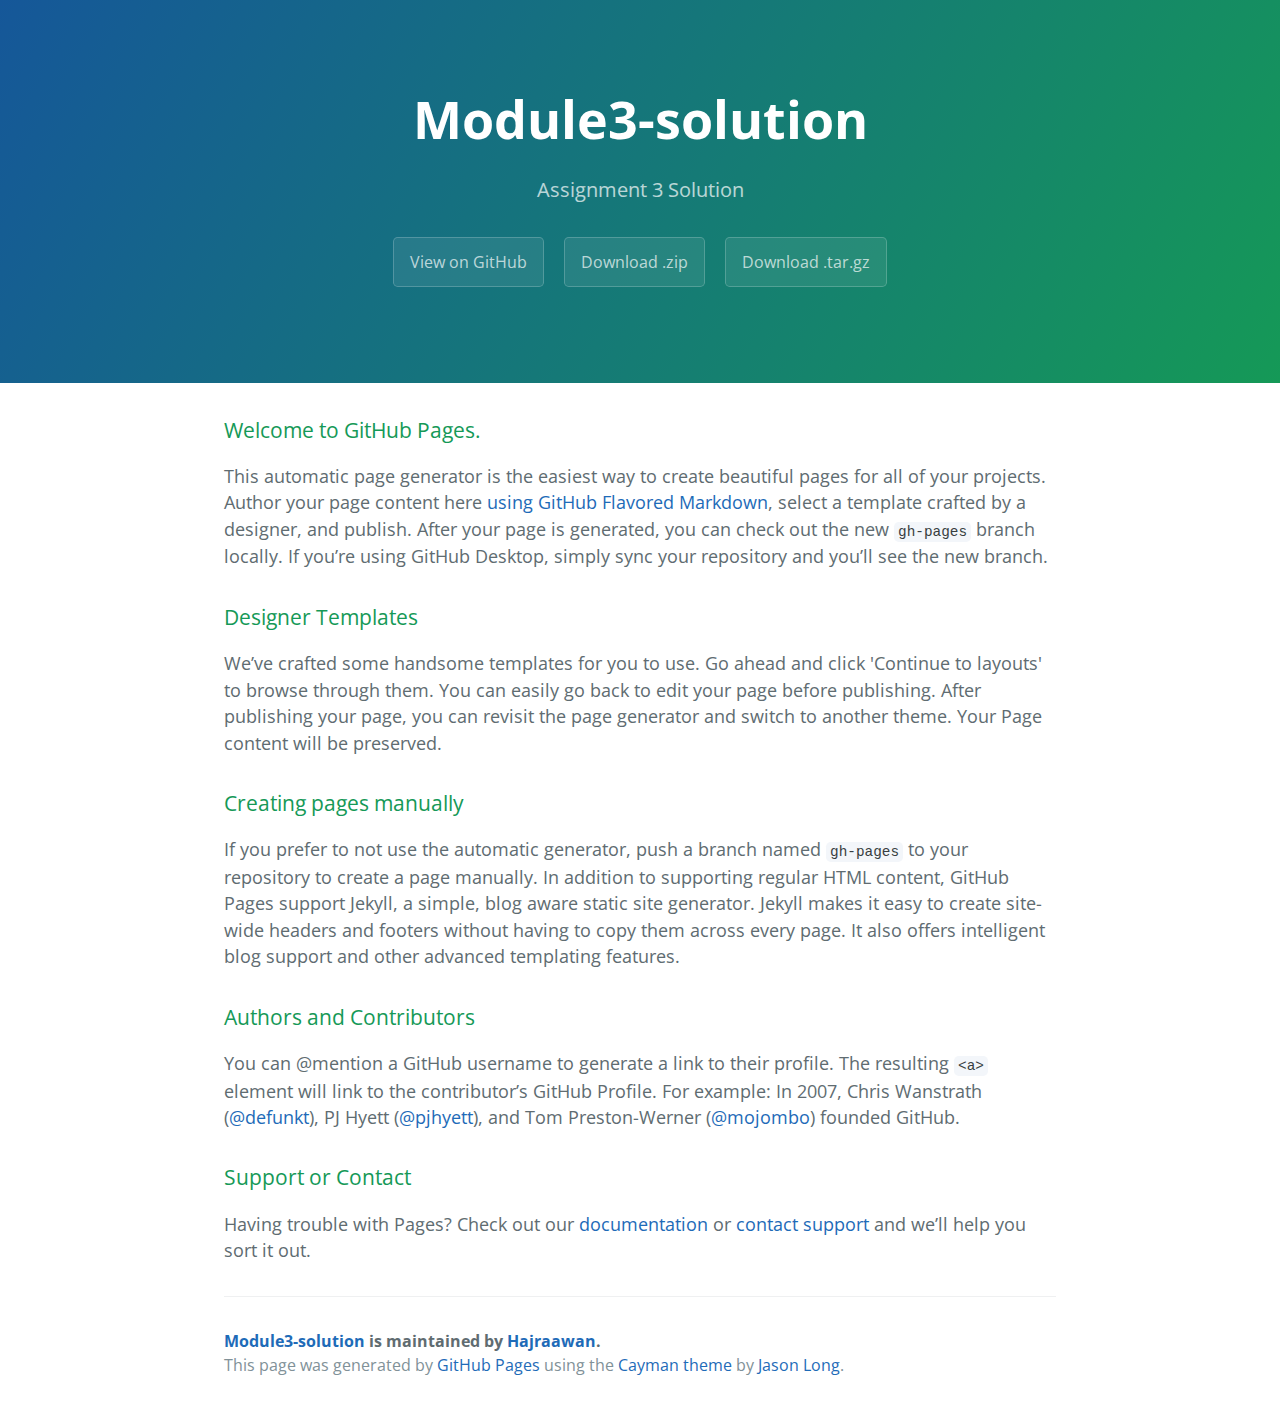
<file: index.html>
<!DOCTYPE html>
<html lang="en-us">
  <head>
    <meta charset="UTF-8">
    <title>Module3-solution by Hajraawan</title>
    <meta name="viewport" content="width=device-width, initial-scale=1">
    <link rel="stylesheet" type="text/css" href="stylesheets/normalize.css" media="screen">
    <link href='https://fonts.googleapis.com/css?family=Open+Sans:400,700' rel='stylesheet' type='text/css'>
    <link rel="stylesheet" type="text/css" href="stylesheets/stylesheet.css" media="screen">
    <link rel="stylesheet" type="text/css" href="stylesheets/github-light.css" media="screen">
  </head>
  <body>
    <section class="page-header">
      <h1 class="project-name">Module3-solution</h1>
      <h2 class="project-tagline">Assignment 3 Solution</h2>
      <a href="https://github.com/Hajraawan/Module3-solution" class="btn">View on GitHub</a>
      <a href="https://github.com/Hajraawan/Module3-solution/zipball/master" class="btn">Download .zip</a>
      <a href="https://github.com/Hajraawan/Module3-solution/tarball/master" class="btn">Download .tar.gz</a>
    </section>

    <section class="main-content">
      <h3>
<a id="welcome-to-github-pages" class="anchor" href="#welcome-to-github-pages" aria-hidden="true"><span aria-hidden="true" class="octicon octicon-link"></span></a>Welcome to GitHub Pages.</h3>

<p>This automatic page generator is the easiest way to create beautiful pages for all of your projects. Author your page content here <a href="https://guides.github.com/features/mastering-markdown/">using GitHub Flavored Markdown</a>, select a template crafted by a designer, and publish. After your page is generated, you can check out the new <code>gh-pages</code> branch locally. If you’re using GitHub Desktop, simply sync your repository and you’ll see the new branch.</p>

<h3>
<a id="designer-templates" class="anchor" href="#designer-templates" aria-hidden="true"><span aria-hidden="true" class="octicon octicon-link"></span></a>Designer Templates</h3>

<p>We’ve crafted some handsome templates for you to use. Go ahead and click 'Continue to layouts' to browse through them. You can easily go back to edit your page before publishing. After publishing your page, you can revisit the page generator and switch to another theme. Your Page content will be preserved.</p>

<h3>
<a id="creating-pages-manually" class="anchor" href="#creating-pages-manually" aria-hidden="true"><span aria-hidden="true" class="octicon octicon-link"></span></a>Creating pages manually</h3>

<p>If you prefer to not use the automatic generator, push a branch named <code>gh-pages</code> to your repository to create a page manually. In addition to supporting regular HTML content, GitHub Pages support Jekyll, a simple, blog aware static site generator. Jekyll makes it easy to create site-wide headers and footers without having to copy them across every page. It also offers intelligent blog support and other advanced templating features.</p>

<h3>
<a id="authors-and-contributors" class="anchor" href="#authors-and-contributors" aria-hidden="true"><span aria-hidden="true" class="octicon octicon-link"></span></a>Authors and Contributors</h3>

<p>You can @mention a GitHub username to generate a link to their profile. The resulting <code>&lt;a&gt;</code> element will link to the contributor’s GitHub Profile. For example: In 2007, Chris Wanstrath (<a href="https://github.com/defunkt" class="user-mention">@defunkt</a>), PJ Hyett (<a href="https://github.com/pjhyett" class="user-mention">@pjhyett</a>), and Tom Preston-Werner (<a href="https://github.com/mojombo" class="user-mention">@mojombo</a>) founded GitHub.</p>

<h3>
<a id="support-or-contact" class="anchor" href="#support-or-contact" aria-hidden="true"><span aria-hidden="true" class="octicon octicon-link"></span></a>Support or Contact</h3>

<p>Having trouble with Pages? Check out our <a href="https://help.github.com/pages">documentation</a> or <a href="https://github.com/contact">contact support</a> and we’ll help you sort it out.</p>

      <footer class="site-footer">
        <span class="site-footer-owner"><a href="https://github.com/Hajraawan/Module3-solution">Module3-solution</a> is maintained by <a href="https://github.com/Hajraawan">Hajraawan</a>.</span>

        <span class="site-footer-credits">This page was generated by <a href="https://pages.github.com">GitHub Pages</a> using the <a href="https://github.com/jasonlong/cayman-theme">Cayman theme</a> by <a href="https://twitter.com/jasonlong">Jason Long</a>.</span>
      </footer>

    </section>

  
  </body>
</html>
</file>
<file: stylesheets/stylesheet.css>
* {
  box-sizing: border-box; }

body {
  padding: 0;
  margin: 0;
  font-family: "Open Sans", "Helvetica Neue", Helvetica, Arial, sans-serif;
  font-size: 16px;
  line-height: 1.5;
  color: #606c71; }

a {
  color: #1e6bb8;
  text-decoration: none; }
  a:hover {
    text-decoration: underline; }

.btn {
  display: inline-block;
  margin-bottom: 1rem;
  color: rgba(255, 255, 255, 0.7);
  background-color: rgba(255, 255, 255, 0.08);
  border-color: rgba(255, 255, 255, 0.2);
  border-style: solid;
  border-width: 1px;
  border-radius: 0.3rem;
  transition: color 0.2s, background-color 0.2s, border-color 0.2s; }
  .btn + .btn {
    margin-left: 1rem; }

.btn:hover {
  color: rgba(255, 255, 255, 0.8);
  text-decoration: none;
  background-color: rgba(255, 255, 255, 0.2);
  border-color: rgba(255, 255, 255, 0.3); }

@media screen and (min-width: 64em) {
  .btn {
    padding: 0.75rem 1rem; } }

@media screen and (min-width: 42em) and (max-width: 64em) {
  .btn {
    padding: 0.6rem 0.9rem;
    font-size: 0.9rem; } }

@media screen and (max-width: 42em) {
  .btn {
    display: block;
    width: 100%;
    padding: 0.75rem;
    font-size: 0.9rem; }
    .btn + .btn {
      margin-top: 1rem;
      margin-left: 0; } }

.page-header {
  color: #fff;
  text-align: center;
  background-color: #159957;
  background-image: linear-gradient(120deg, #155799, #159957); }

@media screen and (min-width: 64em) {
  .page-header {
    padding: 5rem 6rem; } }

@media screen and (min-width: 42em) and (max-width: 64em) {
  .page-header {
    padding: 3rem 4rem; } }

@media screen and (max-width: 42em) {
  .page-header {
    padding: 2rem 1rem; } }

.project-name {
  margin-top: 0;
  margin-bottom: 0.1rem; }

@media screen and (min-width: 64em) {
  .project-name {
    font-size: 3.25rem; } }

@media screen and (min-width: 42em) and (max-width: 64em) {
  .project-name {
    font-size: 2.25rem; } }

@media screen and (max-width: 42em) {
  .project-name {
    font-size: 1.75rem; } }

.project-tagline {
  margin-bottom: 2rem;
  font-weight: normal;
  opacity: 0.7; }

@media screen and (min-width: 64em) {
  .project-tagline {
    font-size: 1.25rem; } }

@media screen and (min-width: 42em) and (max-width: 64em) {
  .project-tagline {
    font-size: 1.15rem; } }

@media screen and (max-width: 42em) {
  .project-tagline {
    font-size: 1rem; } }

.main-content :first-child {
  margin-top: 0; }
.main-content img {
  max-width: 100%; }
.main-content h1, .main-content h2, .main-content h3, .main-content h4, .main-content h5, .main-content h6 {
  margin-top: 2rem;
  margin-bottom: 1rem;
  font-weight: normal;
  color: #159957; }
.main-content p {
  margin-bottom: 1em; }
.main-content code {
  padding: 2px 4px;
  font-family: Consolas, "Liberation Mono", Menlo, Courier, monospace;
  font-size: 0.9rem;
  color: #383e41;
  background-color: #f3f6fa;
  border-radius: 0.3rem; }
.main-content pre {
  padding: 0.8rem;
  margin-top: 0;
  margin-bottom: 1rem;
  font: 1rem Consolas, "Liberation Mono", Menlo, Courier, monospace;
  color: #567482;
  word-wrap: normal;
  background-color: #f3f6fa;
  border: solid 1px #dce6f0;
  border-radius: 0.3rem; }
  .main-content pre > code {
    padding: 0;
    margin: 0;
    font-size: 0.9rem;
    color: #567482;
    word-break: normal;
    white-space: pre;
    background: transparent;
    border: 0; }
.main-content .highlight {
  margin-bottom: 1rem; }
  .main-content .highlight pre {
    margin-bottom: 0;
    word-break: normal; }
.main-content .highlight pre, .main-content pre {
  padding: 0.8rem;
  overflow: auto;
  font-size: 0.9rem;
  line-height: 1.45;
  border-radius: 0.3rem; }
.main-content pre code, .main-content pre tt {
  display: inline;
  max-width: initial;
  padding: 0;
  margin: 0;
  overflow: initial;
  line-height: inherit;
  word-wrap: normal;
  background-color: transparent;
  border: 0; }
  .main-content pre code:before, .main-content pre code:after, .main-content pre tt:before, .main-content pre tt:after {
    content: normal; }
.main-content ul, .main-content ol {
  margin-top: 0; }
.main-content blockquote {
  padding: 0 1rem;
  margin-left: 0;
  color: #819198;
  border-left: 0.3rem solid #dce6f0; }
  .main-content blockquote > :first-child {
    margin-top: 0; }
  .main-content blockquote > :last-child {
    margin-bottom: 0; }
.main-content table {
  display: block;
  width: 100%;
  overflow: auto;
  word-break: normal;
  word-break: keep-all; }
  .main-content table th {
    font-weight: bold; }
  .main-content table th, .main-content table td {
    padding: 0.5rem 1rem;
    border: 1px solid #e9ebec; }
.main-content dl {
  padding: 0; }
  .main-content dl dt {
    padding: 0;
    margin-top: 1rem;
    font-size: 1rem;
    font-weight: bold; }
  .main-content dl dd {
    padding: 0;
    margin-bottom: 1rem; }
.main-content hr {
  height: 2px;
  padding: 0;
  margin: 1rem 0;
  background-color: #eff0f1;
  border: 0; }

@media screen and (min-width: 64em) {
  .main-content {
    max-width: 64rem;
    padding: 2rem 6rem;
    margin: 0 auto;
    font-size: 1.1rem; } }

@media screen and (min-width: 42em) and (max-width: 64em) {
  .main-content {
    padding: 2rem 4rem;
    font-size: 1.1rem; } }

@media screen and (max-width: 42em) {
  .main-content {
    padding: 2rem 1rem;
    font-size: 1rem; } }

.site-footer {
  padding-top: 2rem;
  margin-top: 2rem;
  border-top: solid 1px #eff0f1; }

.site-footer-owner {
  display: block;
  font-weight: bold; }

.site-footer-credits {
  color: #819198; }

@media screen and (min-width: 64em) {
  .site-footer {
    font-size: 1rem; } }

@media screen and (min-width: 42em) and (max-width: 64em) {
  .site-footer {
    font-size: 1rem; } }

@media screen and (max-width: 42em) {
  .site-footer {
    font-size: 0.9rem; } }
</file>
<file: stylesheets/github-light.css>
/*!
 * GitHub Light v0.3.0
 * Copyright (c) 2012 - 2016 GitHub, Inc.
 * Licensed under MIT (https://github.com/primer/github-syntax-theme-generator/blob/master/LICENSE)
 */

.pl-c /* comment, punctuation.definition.comment, string.comment */ {
  color: #969896;
}

.pl-c1 /* constant, entity.name.constant, variable.other.constant, variable.language, support, meta.property-name, support.constant, support.variable, meta.module-reference, markup.raw, meta.diff.header */,
.pl-s .pl-v /* string variable */ {
  color: #0086b3;
}

.pl-e /* entity */,
.pl-en /* entity.name */ {
  color: #795da3;
}

.pl-smi /* variable.parameter.function, storage.modifier.package, storage.modifier.import, storage.type.java, variable.other */,
.pl-s .pl-s1 /* string source */ {
  color: #333;
}

.pl-ent /* entity.name.tag */ {
  color: #63a35c;
}

.pl-k /* keyword, storage, storage.type */ {
  color: #a71d5d;
}

.pl-s /* string */,
.pl-pds /* punctuation.definition.string, source.regexp, string.regexp.character-class */,
.pl-s .pl-pse .pl-s1 /* string punctuation.section.embedded source */,
.pl-sr /* string.regexp */,
.pl-sr .pl-cce /* string.regexp constant.character.escape */,
.pl-sr .pl-sre /* string.regexp source.ruby.embedded */,
.pl-sr .pl-sra /* string.regexp string.regexp.arbitrary-repitition */ {
  color: #183691;
}

.pl-v /* variable */,
.pl-smw /* sublimelinter.mark.warning */ {
  color: #ed6a43;
}

.pl-bu /* invalid.broken, invalid.deprecated, invalid.unimplemented, message.error, brackethighlighter.unmatched, sublimelinter.mark.error */ {
  color: #b52a1d;
}

.pl-ii /* invalid.illegal */ {
  color: #f8f8f8;
  background-color: #b52a1d;
}

.pl-c2 /* carriage-return */ {
  color: #f8f8f8;
  background-color: #b52a1d;
}

.pl-c2::before /* carriage-return */ {
  content: "^M";
}

.pl-sr .pl-cce /* string.regexp constant.character.escape */ {
  font-weight: bold;
  color: #63a35c;
}

.pl-ml /* markup.list */ {
  color: #693a17;
}

.pl-mh /* markup.heading */,
.pl-mh .pl-en /* markup.heading entity.name */,
.pl-ms /* meta.separator */ {
  font-weight: bold;
  color: #1d3e81;
}

.pl-mq /* markup.quote */ {
  color: #008080;
}

.pl-mi /* markup.italic */ {
  font-style: italic;
  color: #333;
}

.pl-mb /* markup.bold */ {
  font-weight: bold;
  color: #333;
}

.pl-md /* markup.deleted, meta.diff.header.from-file, punctuation.definition.deleted */ {
  color: #bd2c00;
  background-color: #ffecec;
}

.pl-mi1 /* markup.inserted, meta.diff.header.to-file, punctuation.definition.inserted */ {
  color: #55a532;
  background-color: #eaffea;
}

.pl-mc /* markup.changed, punctuation.definition.changed */ {
  color: #ef9700;
  background-color: #ffe3b4;
}

.pl-mi2 /* markup.ignored, markup.untracked */ {
  color: #d8d8d8;
  background-color: #808080;
}

.pl-mdr /* meta.diff.range */ {
  font-weight: bold;
  color: #795da3;
}

.pl-mo /* meta.output */ {
  color: #1d3e81;
}

.pl-ba /* brackethighlighter.tag, brackethighlighter.curly, brackethighlighter.round, brackethighlighter.square, brackethighlighter.angle, brackethighlighter.quote */ {
  color: #595e62;
}

.pl-sg /* sublimelinter.gutter-mark */ {
  color: #c0c0c0;
}

.pl-corl /* constant.other.reference.link, string.other.link */ {
  text-decoration: underline;
  color: #183691;
}
</file>
